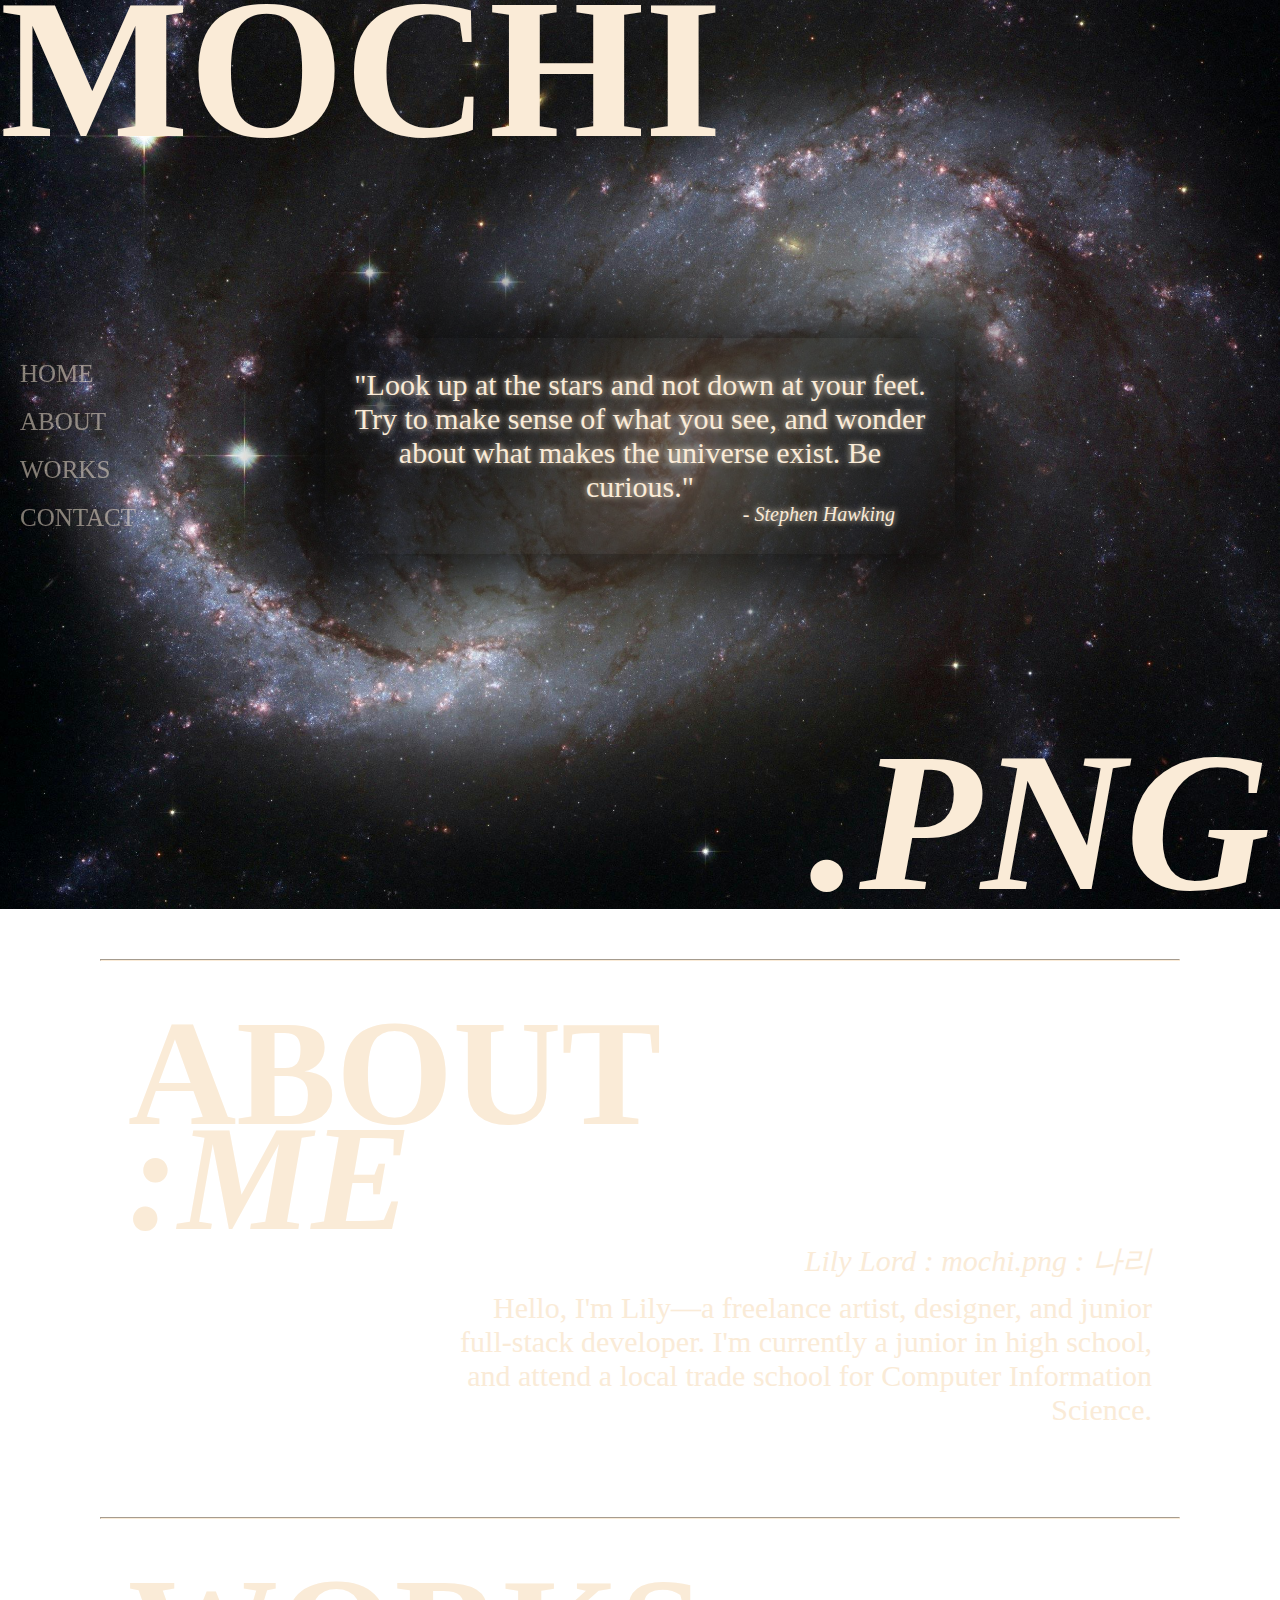
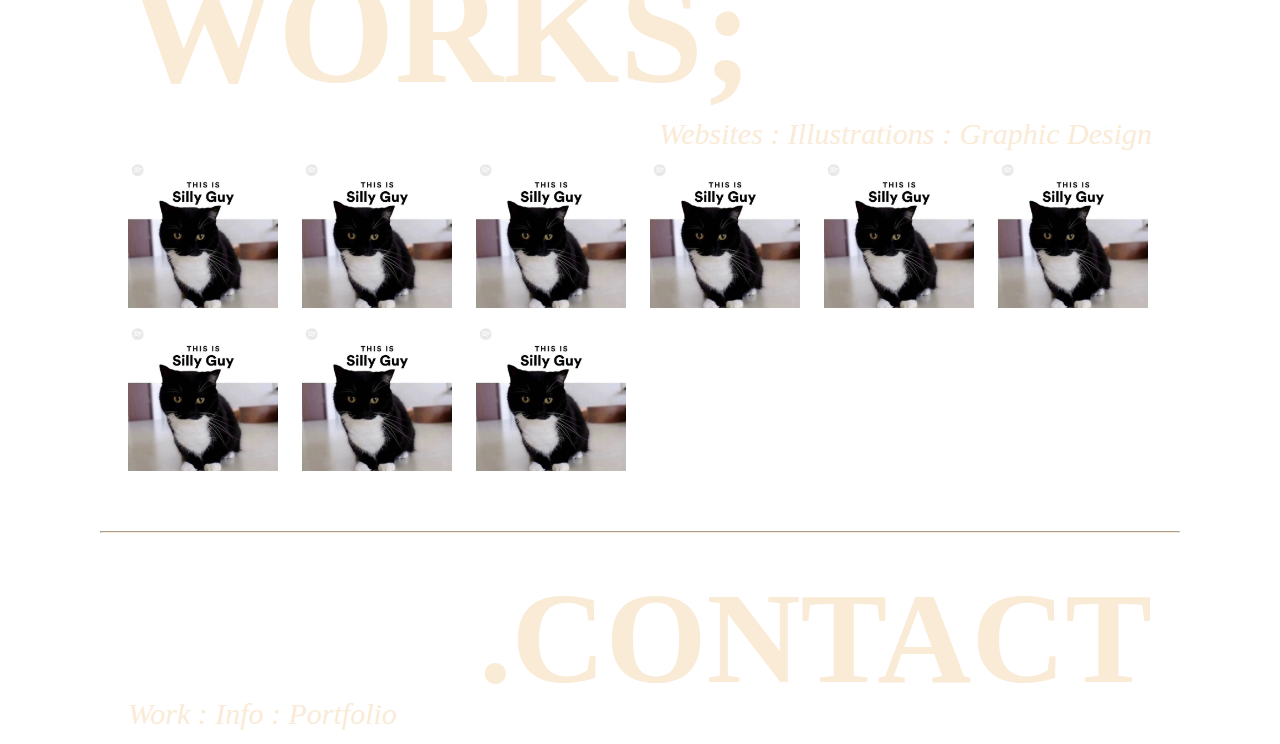
<file: index.html>
<!DOCTYPE html>
<html>
    <head>
        <title>MOCHI.PNG</title>
        <link rel="stylesheet" href="styles.css">
    </head>

    <body>
        <header>
            <a>Home</a>
            <a>About</a>
            <a>Works</a>
            <a>Contact</a>
        </header>
        <main>
            <h1>Mochi</h1>
            <div id="hero_info">
                <p>"Look up at the stars and not down at your feet. Try to make sense of what you see, and wonder about what makes the universe exist. Be curious."</p>
                <p id="hero_quote">- Stephen Hawking</p>
            </div>
            <h1>.PNG</h1>
        </main>

        <hr class="divider">

        <section>
            <div class="section_heading">
                <h2>About</h2>
                <h2>:Me</h2>
            </div>
            <div class="section_info">
                <p>Lily Lord : mochi.png : 나리</p>
                <p>Hello, I'm Lily—a freelance artist, designer, and junior full-stack developer.
                    I'm currently a junior in high school, and attend a local trade school for Computer Information Science.
                </p>
            </div>
        </section>

        <hr class="divider">

        <section>
            <div class="section_heading">
                <h2>Works;</h2>
            </div>
            <div class="section_info">
                <p id="works_info">Websites : Illustrations : Graphic Design</p>
            </div>
            <div class="image_grid">
                <img src="silly guy.jpg">
                <img src="silly guy.jpg">
                <img src="silly guy.jpg">

                <img src="silly guy.jpg">
                <img src="silly guy.jpg">
                <img src="silly guy.jpg">
                
                <img src="silly guy.jpg">
                <img src="silly guy.jpg">
                <img src="silly guy.jpg">
            </div>
        </section>

        <hr class="divider">

        <section>
            <div class="section_heading">
                <h2 id="contact_header">.Contact</h2>
            </div>
            <div class="section_info contact_info">
                <p>Work : Info : Portfolio</p>
            </div>
            <div>
            </div>
        </section>

        <footer>
        </footer>
    </body>
</html>
</file>
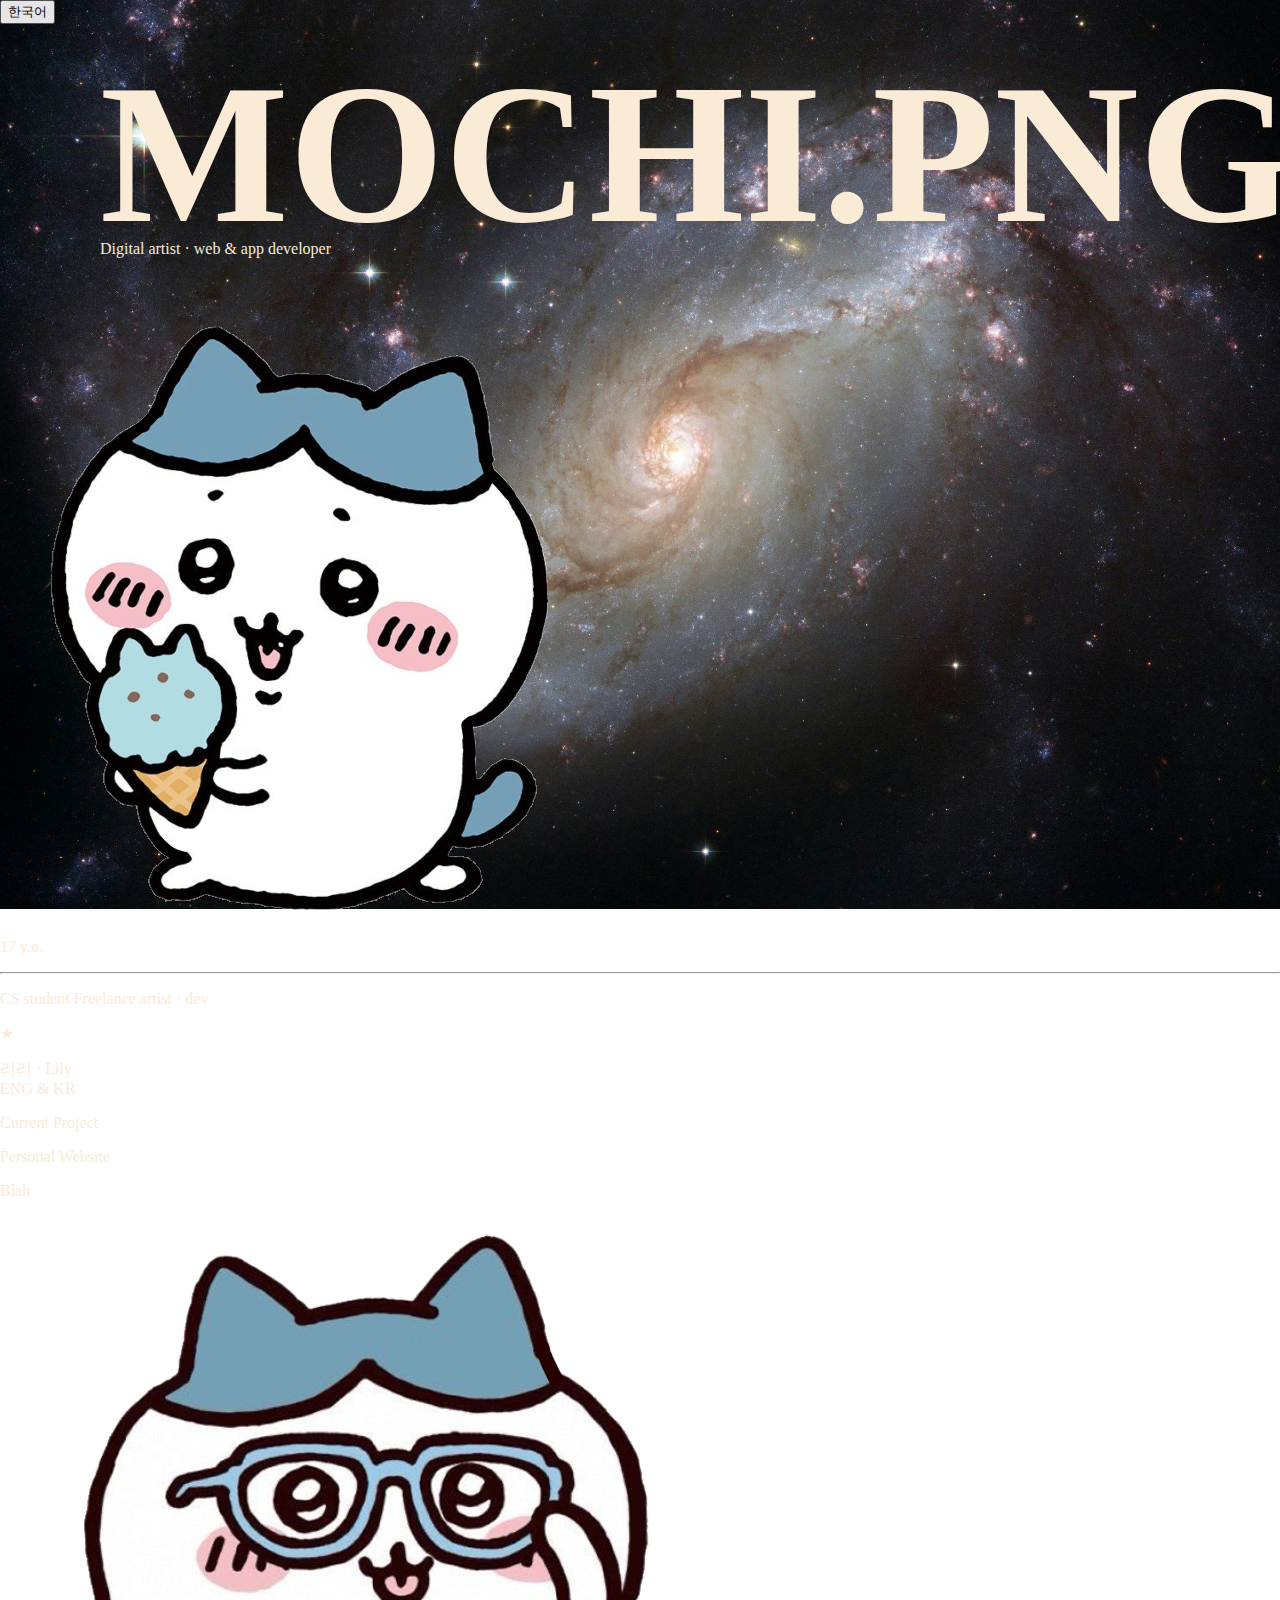
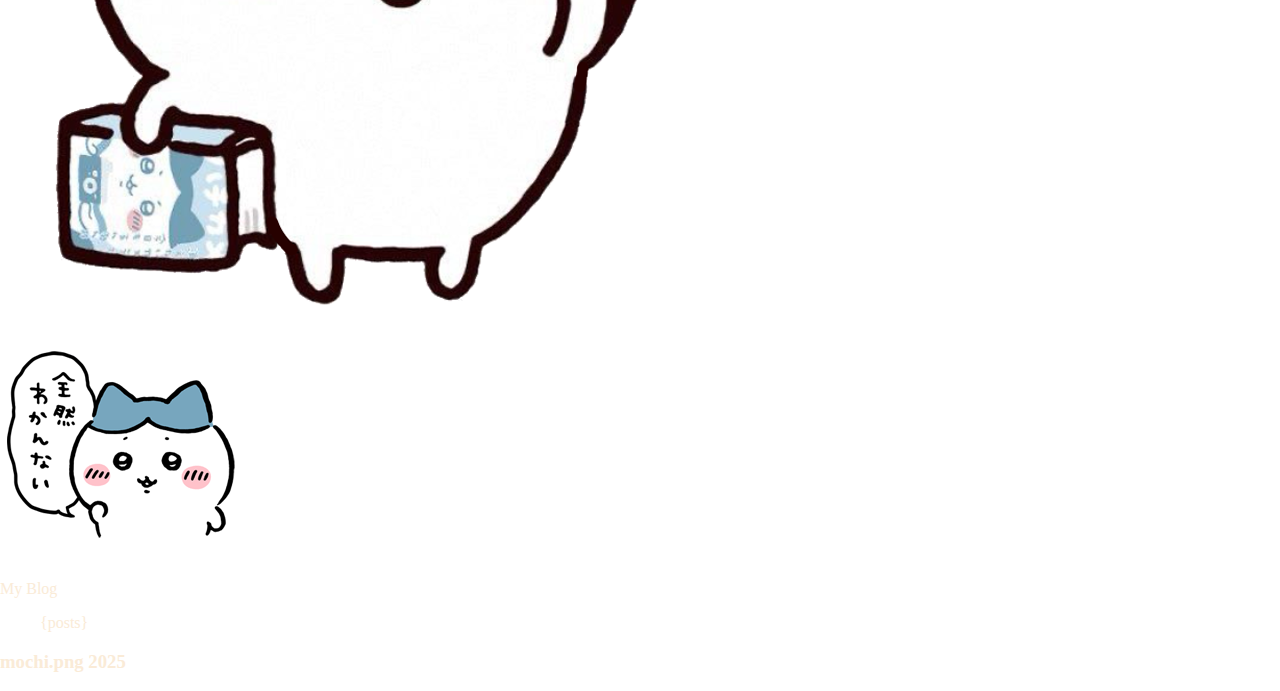
<file: HTML/index.html>
<!DOCTYPE html>
<html>
    <head>
        <title>MOCHI.PNG</title>
        <link rel="stylesheet" href="../styles.css">
    </head>
    <body>

        <button id="langToggle">한국어</button>

        <div class="divider">
            <div class="headtitle">
                    <h1>mochi.png</h1>
                    <p data-i18n="titles">Digital artist · web & app developer</p>
            </div>
        </div>

        <div class="mainsection">
            <div class="minisection sectionone">
                <img src="../Images/pfp.png" class="pfp">
                <div class="info">
                    <p data-i18n="age">17 y.o.</p>
                    <hr>
                    <p data-i18n="info">CS student
                    Freelance artist · dev </p>
                    <p class="decor">★</p>
                </div>
                <p class="infotext">리리 · Lily <br> ENG & KR</p>
            </div>

            <div class="minisection">
                <p data-i18n="projtitle">Current Project</p>
                <div class="project">
                    <div>
                        <p>Personal Website</p>
                        <p>Blah</p>
                    </div>
                    <img src="../Images/current.png" class="projectimg">
                </div>
            </div>

            <div class="minisection transp">
                <img src="../Images/hachi.png">
            </div>

            <div class="minisection last">
                <p data-i18n="blog">My Blog</p>
                <ul>
                    {posts}
                    </ul>
            </div>

        </div>

        <h3>mochi.png 2025</h3>

        <script src="../functions.js"></script>
    </body>
</html>
</file>
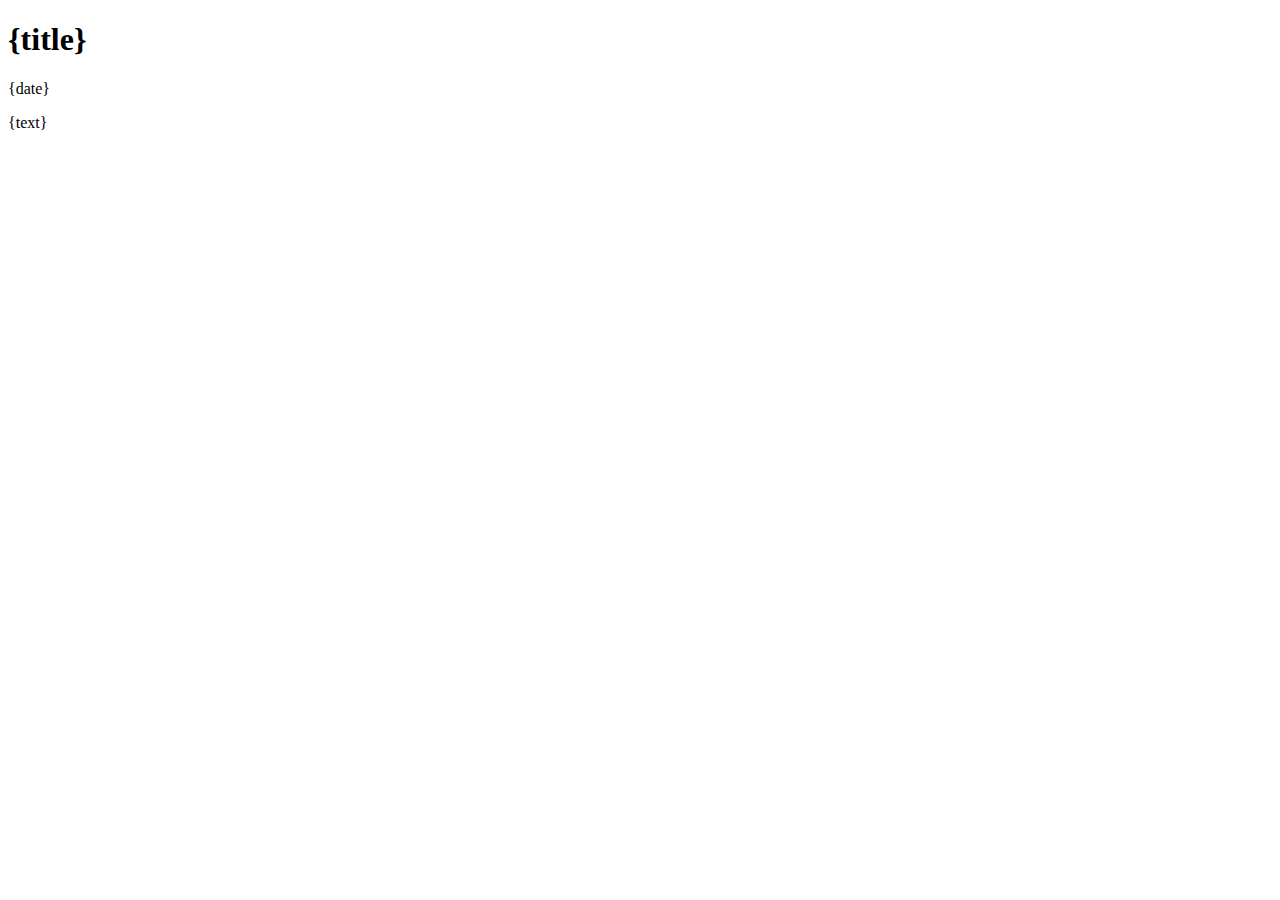
<file: HTML/Posts/blogTemplate.html>
<!DOCTYPE html>
<html lang="en">
<head>
    <meta charset="UTF-8">
    <meta name="viewport" content="width=device-width, initial-scale=1.0">
    <title>{title}</title>
</head>
<body>
    <h1>{title}</h1>
    <p>{date}</p>
    <div>
        {text}
    </div>
    
</body>
</html>
</file>
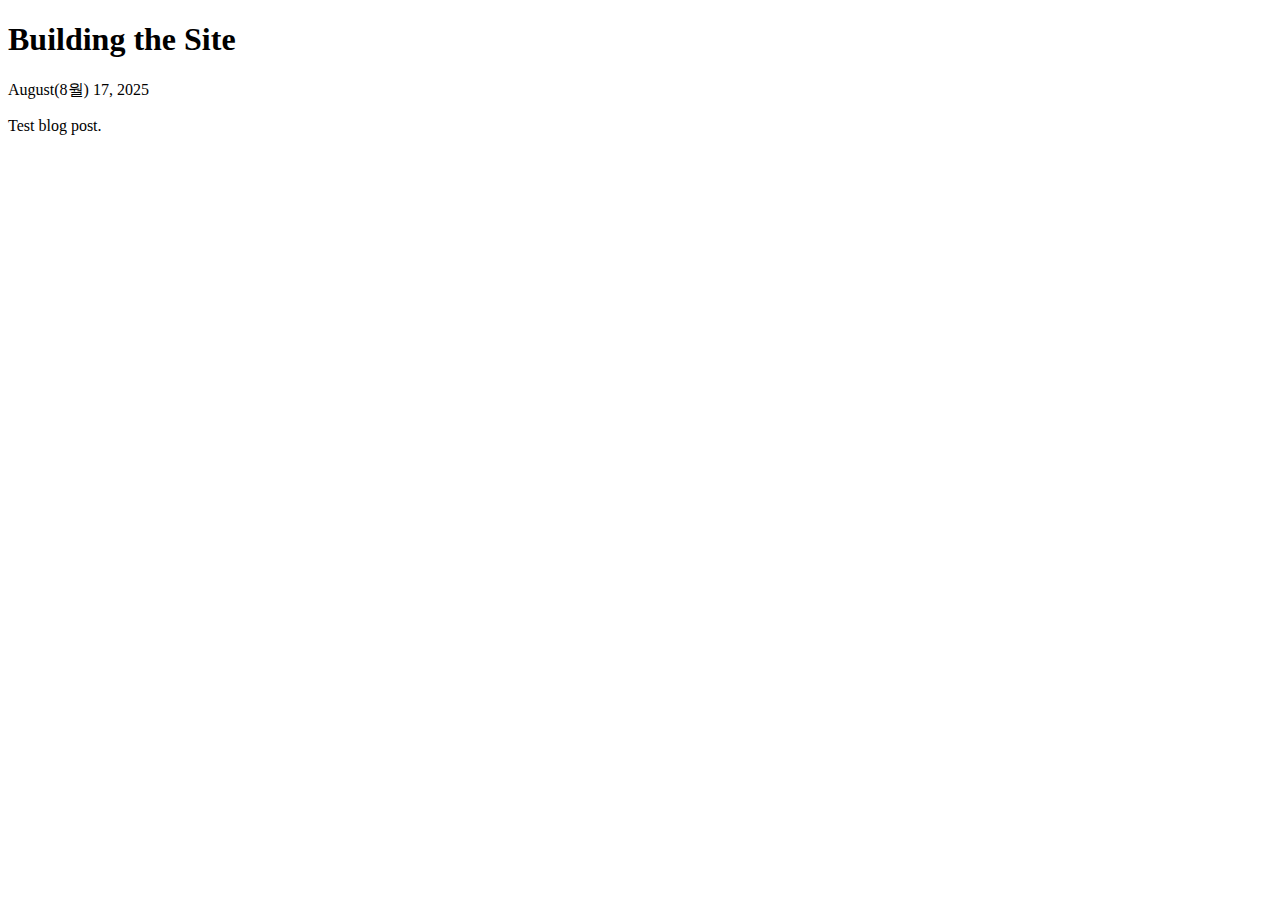
<file: HTML/Posts/Building_the_Site.html>
<!DOCTYPE html>
<html lang="en">
<head>
    <meta charset="UTF-8">
    <meta name="viewport" content="width=device-width, initial-scale=1.0">
    <title>Building the Site</title>
</head>
<body>
    <h1>Building the Site</h1>
    <p>August(8월) 17, 2025</p>
    <div>
        Test blog post.
    </div>
    
</body>
</html>
</file>
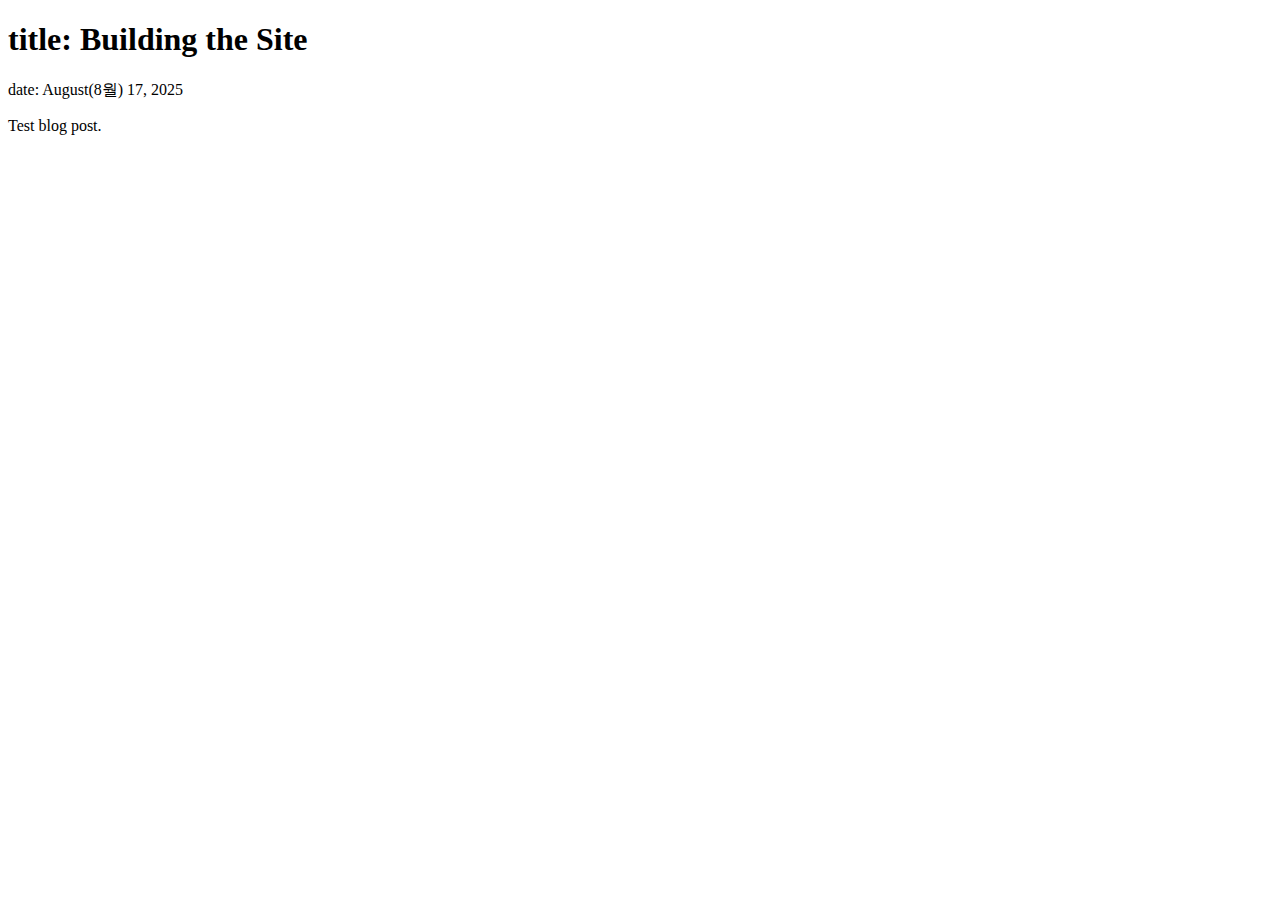
<file: HTML/Site/building-the-site.html>
<!DOCTYPE html>
<html lang="en">
<head>
    <meta charset="UTF-8">
    <meta name="viewport" content="width=device-width, initial-scale=1.0">
    <title>title: Building the Site</title>
</head>
<body>
    <h1>title: Building the Site</h1>
    <p>date: August(8월) 17, 2025</p>
    <div>
        Test blog post.
    </div>
    
</body>
</html>
</file>
<file: styles.css>
body{
    margin:0;
    padding:0;
    color:antiquewhite;

    background-image: url(header.jpg);
    background-attachment: fixed;
    background-repeat: no-repeat;
    background-position: center;
    background-size: cover;
}

header{
    display:flex;
    flex-flow: column;
    position:sticky;
    top:40vh;
    z-index: 16;
    padding-left: 20px;
    font-size: 25px;
    gap:20px;
}

header a{
    text-transform: uppercase;
    opacity: 0.5;
    transition: 0.2s;
}

header a:hover{
    opacity: 1;
    padding-left:10px;
}

main, section{
    background-repeat: no-repeat;
    background-position: center;
    background-size: cover;
}

main{
    display:flex;
    flex-flow: column;
    justify-content: space-between;
    margin-top: -173px;

    height:100vh;

}

h1{
    font-size: 200px;
    text-transform: uppercase;

    line-height: 0.7;
    margin:0;
}

h1:nth-last-child(1){
    align-self: flex-end;
    font-style: italic;
    padding-right: 10px;
    padding-bottom:7px;
}

#hero_info{
    font-size: 30px;
    align-self: center;
    text-align: center;
    max-width: 590px;
    margin:0 19vw;
    background-color: rgba(0, 0, 0, 0.6);
    text-shadow: 0px 0px 6px antiquewhite;
    padding:0px 20px;
    padding-bottom:20px;
    max-height:400px;
    border-radius: 25px;
    box-shadow: 0px 0px 80px 40px rgba(0, 0, 0, 0.8);
}

#hero_quote{
    font-size: 20px;
    float:right;
    line-height: 0;
    margin:-20px;
    font-style: italic;
    padding-right: 60px;
}

.divider{
    margin:60px 100px;
    border-color: antiquewhite;
}

section{
    display:flex;
    flex-flow: column;
    margin:0px 10vw;
}

.section_heading{
    display:flex;
    flex-flow: column;
}

h2{
    text-transform: uppercase;
    font-size:150px;

    line-height: 0.7;
    margin:0;

    justify-self: center;
}

h2:nth-child(2){
    font-style: italic;
}

.section_info{
    align-self: flex-end;
    text-align: right;
    margin: 0;
    font-size: 30px;
    max-width: 700px;
}

.section_info p:nth-child(1){
    font-style: italic;
    line-height: 0;
}

#works_info{
    padding-top:20px;
}

.image_grid{
    display:grid;
    gap:20px;
    grid-auto-flow: row;
    grid-template-columns: repeat(auto-fit, minmax(150px, 1fr));
    justify-content: center;
}

.image_grid img{
    width:150px;
}

#contact_header{
    font-size:130px;
    align-self: flex-end;
}

.contact_info{
    align-self: flex-start;
    text-align: left;
}

form{
    display:grid;
    grid-auto-flow: column;
    font-size: 30px;
    text-align: center;
    gap:1vw;
    justify-content: center;
}

form div {
    display:flex;
    flex-flow: column;
    width: 20vw;
}

input{
    height:50px;
    font-size: 20px;
    border:0;
}

@media screen and (max-width: 750px) {
    h1 {
      font-size: 25vw;
    }
    #hero_info{
        margin:0px 2vw
    }
    header{
        top:10vh;
        font-size: 20px;
    }
    h2{
        font-size: 20vw;
        align-self: center;
    }
    .section_info{
        align-self: center;
        text-align: center;
    }
    #contact_header{
        font-size:16vw;
        align-self: center;
    }
    .section_info p:nth-child(1){
        font-size: 4vw;
        margin-top:40px;
    }
}
</file>
